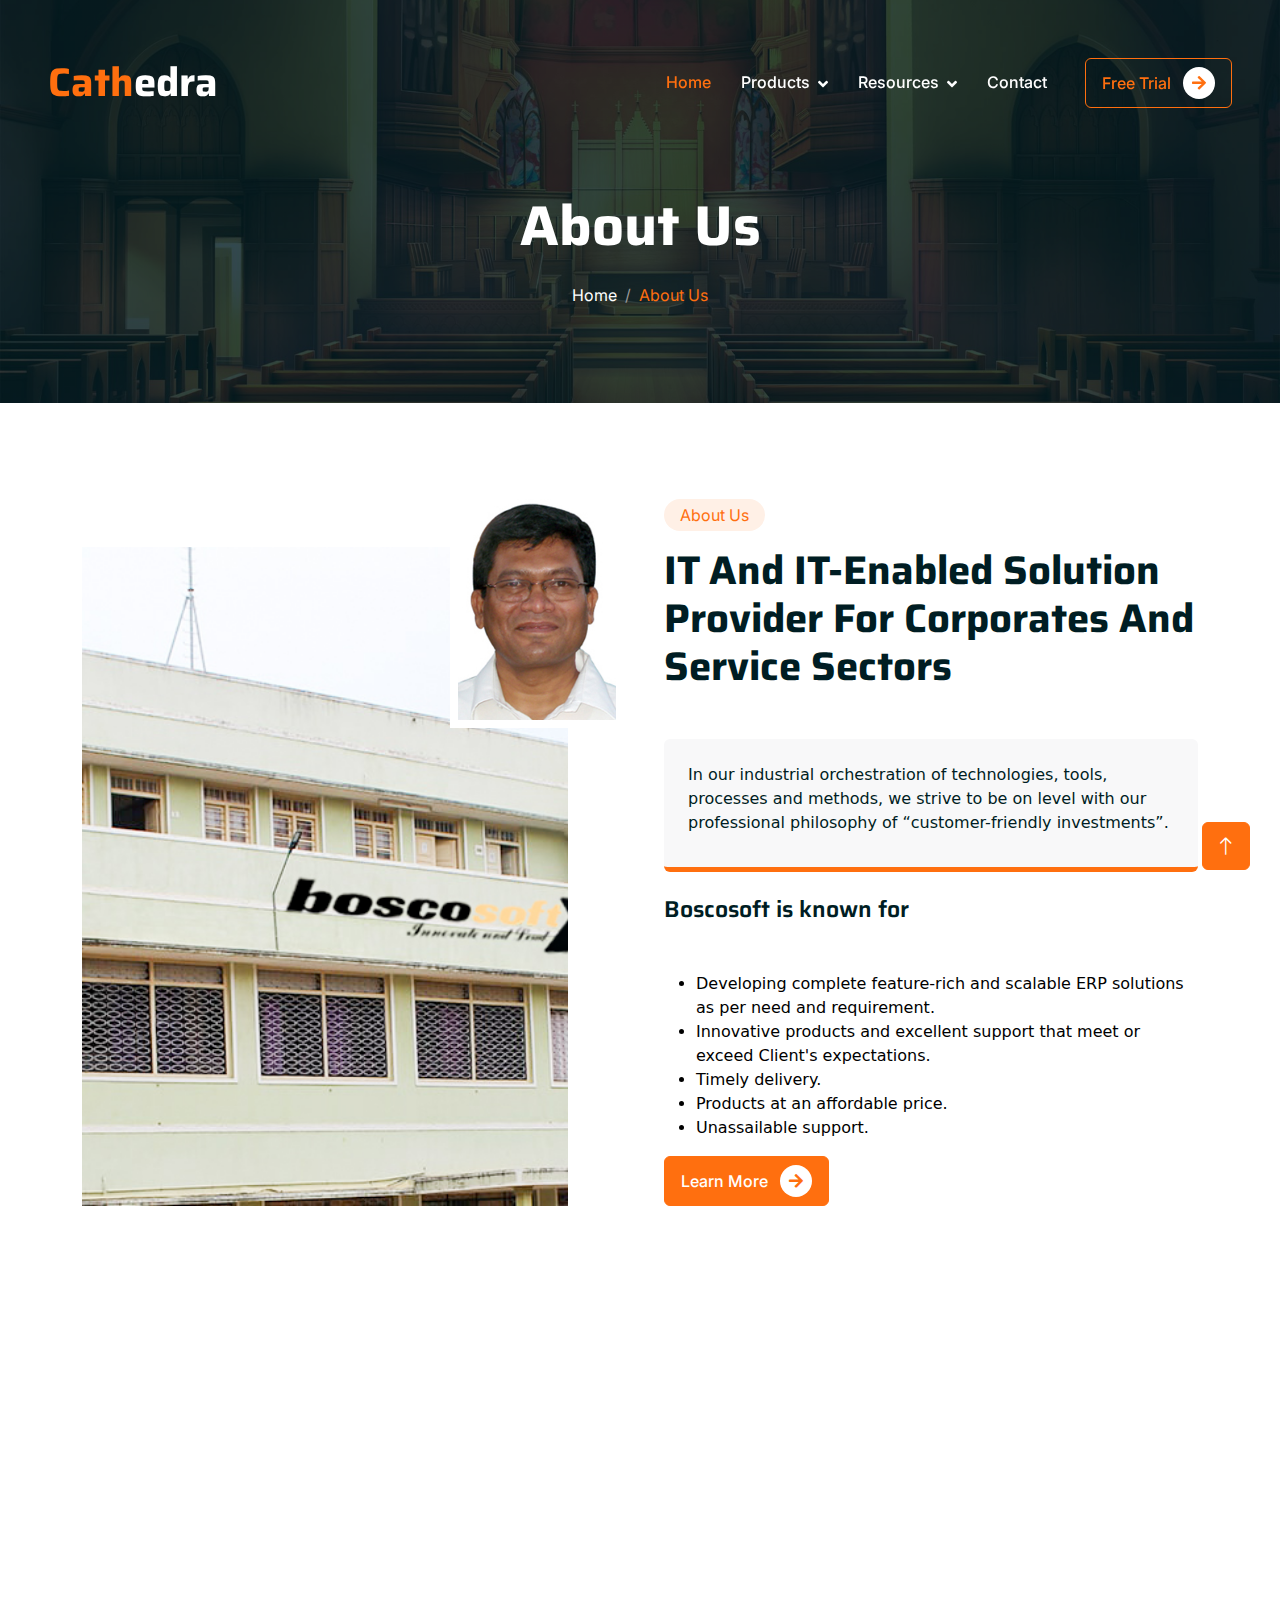
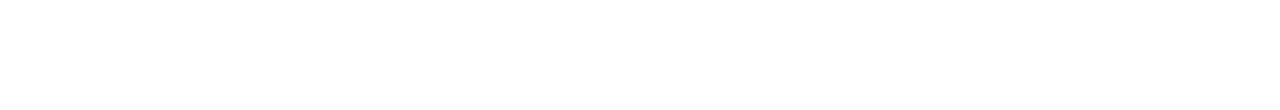
<file: about.html>
<!DOCTYPE html>
<html lang="en">

<head>
    <meta charset="utf-8">
    <title>Cathedra - Diocese Management Software</title>
    <meta content="width=device-width, initial-scale=1.0" name="viewport">
    <meta content="" name="keywords">
    <meta content="" name="description">

    <!-- Favicon -->
    <link href="img/favicon.ico" rel="icon">

    <!-- Google Web Fonts -->
    <link rel="preconnect" href="https://fonts.googleapis.com">
    <link rel="preconnect" href="https://fonts.gstatic.com" crossorigin>
    <link href="https://fonts.googleapis.com/css2?family=Inter:wght@400;500;600&family=Saira:wght@500;600;700&display=swap" rel="stylesheet"> 

    <!-- Icon Font Stylesheet -->
    <link href="https://cdnjs.cloudflare.com/ajax/libs/font-awesome/5.10.0/css/all.min.css" rel="stylesheet">
    <link href="https://cdn.jsdelivr.net/npm/bootstrap-icons@1.4.1/font/bootstrap-icons.css" rel="stylesheet">

    <!-- Libraries Stylesheet -->
    <link href="lib/animate/animate.min.css" rel="stylesheet">
    <link href="lib/owlcarousel/assets/owl.carousel.min.css" rel="stylesheet">

    <!-- Customized Bootstrap Stylesheet -->
    <link href="css/bootstrap.min.css" rel="stylesheet">

    <!-- Template Stylesheet -->
    <link href="css/style.css" rel="stylesheet">
</head>

<body>
    <!-- Spinner Start -->
    <div id="spinner" class="show bg-white position-fixed translate-middle w-100 vh-100 top-50 start-50 d-flex align-items-center justify-content-center">
        <div class="spinner-grow text-primary" role="status"></div>
    </div>
    <!-- Spinner End -->


    <!-- Navbar Start -->
    <div class="container-fluid fixed-top px-0 wow fadeIn" id="headerContainer" data-wow-delay="0.1s">
       
    </div>
    <!-- Navbar End -->


    <!-- Page Header Start -->
    <div class="container-fluid page-header mb-5 wow fadeIn" data-wow-delay="0.1s">
        <div class="container text-center">
            <h1 class="display-4 text-white animated slideInDown mb-4">About Us</h1>
            <nav aria-label="breadcrumb animated slideInDown">
                <ol class="breadcrumb justify-content-center mb-0">
                    <li class="breadcrumb-item"><a class="text-white" href="index.html">Home</a></li>
                    <li class="breadcrumb-item text-primary active" aria-current="page">About Us</li>
                </ol>
            </nav>
        </div>
    </div>
    <!-- Page Header End -->


    <!-- About Start -->
    <div class="container-xxl py-5">
        <div class="container">
            <div class="row g-5">
                <div class="col-lg-6 wow fadeInUp" data-wow-delay="0.1s">
                    <div class="position-relative overflow-hidden h-100" style="min-height: 400px;">
                        <img class="position-absolute w-100 h-100 pt-5 pe-5" src="img/bsoft.png" alt="" style="object-fit: cover;">
                        <img class="position-absolute top-0 end-0 bg-white ps-2 pb-2" src="img/Fr-thad.jpg" alt="" style="width: 166px;">
                    </div>
                </div>
                <div class="col-lg-6 wow fadeInUp" data-wow-delay="0.5s">
                    <div class="h-100">
                        <div class="d-inline-block rounded-pill bg-secondary text-primary py-1 px-3 mb-3">About Us</div>
                        <h1 class="display-6 mb-5">IT And IT-Enabled Solution Provider For Corporates And Service Sectors</h1>
                        <div class="bg-light border-bottom border-5 border-primary rounded p-4 mb-4">
                            <p class="text-dark mb-2" style="font-family: system-ui, -apple-system, BlinkMacSystemFont, 'Segoe UI', Roboto, Oxygen, Ubuntu, Cantarell, 'Open Sans', 'Helvetica Neue', sans-serif;">In our industrial orchestration of technologies, tools, processes and methods, we strive to be on level with our professional philosophy of “customer-friendly investments”.</p>
                            <!-- <span class="text-primary">Jhon Doe, Founder</span> -->
                        </div>
                        <h1 style="font-size: 23px;">Boscosoft is known for</h1>
                        <p class="mb-5">
                            <ul style="color: black;font-family: system-ui, -apple-system, BlinkMacSystemFont, 'Segoe UI', Roboto, Oxygen, Ubuntu, Cantarell, 'Open Sans', 'Helvetica Neue', sans-serif;">
                                <li>Developing complete feature-rich and scalable ERP solutions as per need and requirement.</li>
                                <li>Innovative products and excellent support that meet or exceed Client's expectations.</li>
                                <li>Timely delivery.</li>
                                <li>Products at an affordable price.</li>
                                <li>Unassailable support.</li>
                              </ul>
                              
                        </p>
                        <a class="btn btn-primary py-2 px-3 me-3" href="https://www.boscosofttech.com/" target="_blank">
                            Learn More
                            <div class="d-inline-flex btn-sm-square bg-white text-primary rounded-circle ms-2">
                                <i class="fa fa-arrow-right"></i>
                            </div>
                        </a>
                        <!-- <a class="btn btn-outline-primary py-2 px-3" href="">
                            Contact Us
                            <div class="d-inline-flex btn-sm-square bg-primary text-white rounded-circle ms-2">
                                <i class="fa fa-arrow-right"></i>
                            </div>
                        </a> -->
                    </div>
                </div>
            </div>
        </div>
    </div>
    <!-- About End -->

    <!-- Team End -->


    <!-- Footer Start -->
    <div class="container-fluid bg-dark text-white-50 footer mt-5 pt-5 wow fadeIn" id="footercontainer" data-wow-delay="0.1s">
        
    </div>
    <!-- Footer End -->


    <!-- Back to Top -->
    <a href="#" class="btn btn-lg btn-primary btn-lg-square back-to-top"><i class="bi bi-arrow-up"></i></a>


    <!-- JavaScript Libraries -->
    <script src="js/header.js"></script>
    <script src="js/footer.js"></script>
    <script src="https://code.jquery.com/jquery-3.4.1.min.js"></script>
    <script src="https://cdn.jsdelivr.net/npm/bootstrap@5.0.0/dist/js/bootstrap.bundle.min.js"></script>
    <script src="lib/wow/wow.min.js"></script>
    <script src="lib/easing/easing.min.js"></script>
    <script src="lib/waypoints/waypoints.min.js"></script>
    <script src="lib/owlcarousel/owl.carousel.min.js"></script>
    <script src="lib/parallax/parallax.min.js"></script>

    <!-- Template Javascript -->
    <script src="js/main.js"></script>
</body>

</html>
</file>
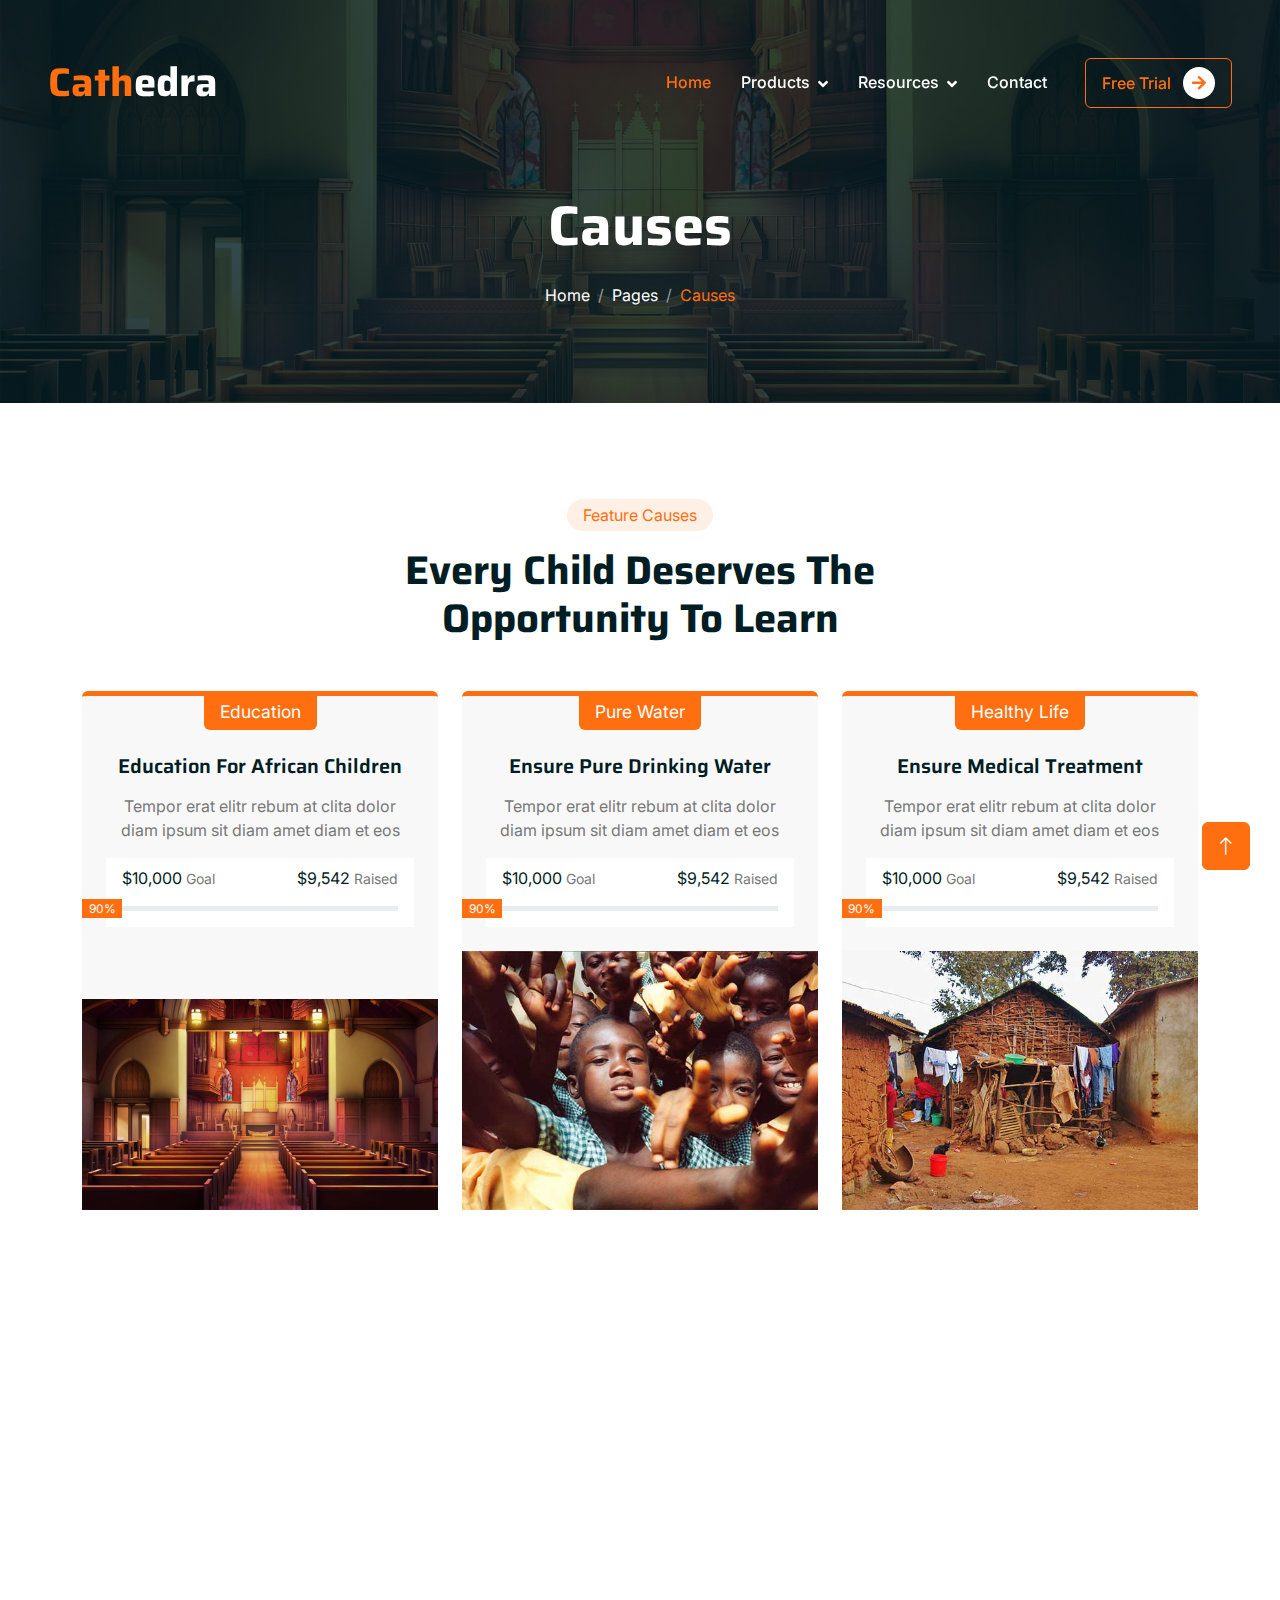
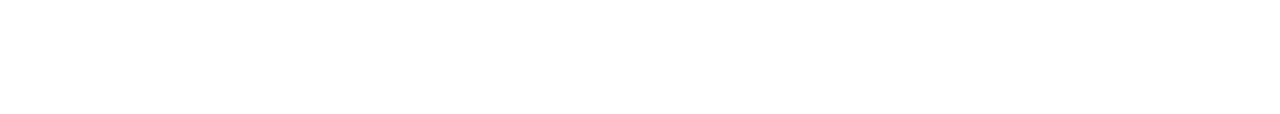
<file: causes.html>
<!DOCTYPE html>
<html lang="en">

<head>
    <meta charset="utf-8">
    <title>ChariTeam - Free Nonprofit Website Template</title>
    <meta content="width=device-width, initial-scale=1.0" name="viewport">
    <meta content="" name="keywords">
    <meta content="" name="description">

    <!-- Favicon -->
    <link href="img/favicon.ico" rel="icon">

    <!-- Google Web Fonts -->
    <link rel="preconnect" href="https://fonts.googleapis.com">
    <link rel="preconnect" href="https://fonts.gstatic.com" crossorigin>
    <link href="https://fonts.googleapis.com/css2?family=Inter:wght@400;500;600&family=Saira:wght@500;600;700&display=swap" rel="stylesheet"> 

    <!-- Icon Font Stylesheet -->
    <link href="https://cdnjs.cloudflare.com/ajax/libs/font-awesome/5.10.0/css/all.min.css" rel="stylesheet">
    <link href="https://cdn.jsdelivr.net/npm/bootstrap-icons@1.4.1/font/bootstrap-icons.css" rel="stylesheet">

    <!-- Libraries Stylesheet -->
    <link href="lib/animate/animate.min.css" rel="stylesheet">
    <link href="lib/owlcarousel/assets/owl.carousel.min.css" rel="stylesheet">

    <!-- Customized Bootstrap Stylesheet -->
    <link href="css/bootstrap.min.css" rel="stylesheet">

    <!-- Template Stylesheet -->
    <link href="css/style.css" rel="stylesheet">
</head>

<body>
    <!-- Spinner Start -->
    <div id="spinner" class="show bg-white position-fixed translate-middle w-100 vh-100 top-50 start-50 d-flex align-items-center justify-content-center">
        <div class="spinner-grow text-primary" role="status"></div>
    </div>
    <!-- Spinner End -->


    <!-- Navbar Start -->
    <div class="container-fluid fixed-top px-0 wow fadeIn" data-wow-delay="0.1s" id="headerContainer">
        
    </div>
    <!-- Navbar End -->


    <!-- Page Header Start -->
    <div class="container-fluid page-header mb-5 wow fadeIn" data-wow-delay="0.1s">
        <div class="container text-center">
            <h1 class="display-4 text-white animated slideInDown mb-4">Causes</h1>
            <nav aria-label="breadcrumb animated slideInDown">
                <ol class="breadcrumb justify-content-center mb-0">
                    <li class="breadcrumb-item"><a class="text-white" href="#">Home</a></li>
                    <li class="breadcrumb-item"><a class="text-white" href="#">Pages</a></li>
                    <li class="breadcrumb-item text-primary active" aria-current="page">Causes</li>
                </ol>
            </nav>
        </div>
    </div>
    <!-- Page Header End -->


    <!-- Causes Start -->
    <div class="container-xxl py-5">
        <div class="container">
            <div class="text-center mx-auto mb-5 wow fadeInUp" data-wow-delay="0.1s" style="max-width: 500px;">
                <div class="d-inline-block rounded-pill bg-secondary text-primary py-1 px-3 mb-3">Feature Causes</div>
                <h1 class="display-6 mb-5">Every Child Deserves The Opportunity To Learn</h1>
            </div>
            <div class="row g-4 justify-content-center">
                <div class="col-lg-4 col-md-6 wow fadeInUp" data-wow-delay="0.1s">
                    <div class="causes-item d-flex flex-column bg-light border-top border-5 border-primary rounded-top overflow-hidden h-100">
                        <div class="text-center p-4 pt-0">
                            <div class="d-inline-block bg-primary text-white rounded-bottom fs-5 pb-1 px-3 mb-4">
                                <small>Education</small>
                            </div>
                            <h5 class="mb-3">Education For African Children</h5>
                            <p>Tempor erat elitr rebum at clita dolor diam ipsum sit diam amet diam et eos</p>
                            <div class="causes-progress bg-white p-3 pt-2">
                                <div class="d-flex justify-content-between">
                                    <p class="text-dark">$10,000 <small class="text-body">Goal</small></p>
                                    <p class="text-dark">$9,542 <small class="text-body">Raised</small></p>
                                </div>
                                <div class="progress">
                                    <div class="progress-bar" role="progressbar" aria-valuenow="90" aria-valuemin="0" aria-valuemax="100">
                                        <span>90%</span>
                                    </div>
                                </div>
                            </div>
                        </div>
                        <div class="position-relative mt-auto">
                            <img class="img-fluid" src="img/courses-1.jpg" alt="">
                            <div class="causes-overlay">
                                <a class="btn btn-outline-primary" href="">
                                    Read More
                                    <div class="d-inline-flex btn-sm-square bg-primary text-white rounded-circle ms-2">
                                        <i class="fa fa-arrow-right"></i>
                                    </div>
                                </a>
                            </div>
                        </div>
                    </div>
                </div>
                <div class="col-lg-4 col-md-6 wow fadeInUp" data-wow-delay="0.3s">
                    <div class="causes-item d-flex flex-column bg-light border-top border-5 border-primary rounded-top overflow-hidden h-100">
                        <div class="text-center p-4 pt-0">
                            <div class="d-inline-block bg-primary text-white rounded-bottom fs-5 pb-1 px-3 mb-4">
                                <small>Pure Water</small>
                            </div>
                            <h5 class="mb-3">Ensure Pure Drinking Water</h5>
                            <p>Tempor erat elitr rebum at clita dolor diam ipsum sit diam amet diam et eos</p>
                            <div class="causes-progress bg-white p-3 pt-2">
                                <div class="d-flex justify-content-between">
                                    <p class="text-dark">$10,000 <small class="text-body">Goal</small></p>
                                    <p class="text-dark">$9,542 <small class="text-body">Raised</small></p>
                                </div>
                                <div class="progress">
                                    <div class="progress-bar" role="progressbar" aria-valuenow="90" aria-valuemin="0" aria-valuemax="100">
                                        <span>90%</span>
                                    </div>
                                </div>
                            </div>
                        </div>
                        <div class="position-relative mt-auto">
                            <img class="img-fluid" src="img/courses-2.jpg" alt="">
                            <div class="causes-overlay">
                                <a class="btn btn-outline-primary" href="">
                                    Read More
                                    <div class="d-inline-flex btn-sm-square bg-primary text-white rounded-circle ms-2">
                                        <i class="fa fa-arrow-right"></i>
                                    </div>
                                </a>
                            </div>
                        </div>
                    </div>
                </div>
                <div class="col-lg-4 col-md-6 wow fadeInUp" data-wow-delay="0.5s">
                    <div class="causes-item d-flex flex-column bg-light border-top border-5 border-primary rounded-top overflow-hidden h-100">
                        <div class="text-center p-4 pt-0">
                            <div class="d-inline-block bg-primary text-white rounded-bottom fs-5 pb-1 px-3 mb-4">
                                <small>Healthy Life</small>
                            </div>
                            <h5 class="mb-3">Ensure Medical Treatment</h5>
                            <p>Tempor erat elitr rebum at clita dolor diam ipsum sit diam amet diam et eos</p>
                            <div class="causes-progress bg-white p-3 pt-2">
                                <div class="d-flex justify-content-between">
                                    <p class="text-dark">$10,000 <small class="text-body">Goal</small></p>
                                    <p class="text-dark">$9,542 <small class="text-body">Raised</small></p>
                                </div>
                                <div class="progress">
                                    <div class="progress-bar" role="progressbar" aria-valuenow="90" aria-valuemin="0" aria-valuemax="100">
                                        <span>90%</span>
                                    </div>
                                </div>
                            </div>
                        </div>
                        <div class="position-relative mt-auto">
                            <img class="img-fluid" src="img/courses-3.jpg" alt="">
                            <div class="causes-overlay">
                                <a class="btn btn-outline-primary" href="">
                                    Read More
                                    <div class="d-inline-flex btn-sm-square bg-primary text-white rounded-circle ms-2">
                                        <i class="fa fa-arrow-right"></i>
                                    </div>
                                </a>
                            </div>
                        </div>
                    </div>
                </div>
            </div>
        </div>
    </div>
    <!-- Causes End -->
        

    <!-- Footer Start -->
    <div class="container-fluid bg-dark text-white-50 footer mt-5 pt-5 wow fadeIn" data-wow-delay="0.1s" id="footercontainer">
        
    </div>
    <!-- Footer End -->


    <!-- Back to Top -->
    <a href="#" class="btn btn-lg btn-primary btn-lg-square back-to-top"><i class="bi bi-arrow-up"></i></a>


    <!-- JavaScript Libraries -->
    <script src="js/header.js"></script>
    <script src="js/footer.js"></script>
    <script src="https://code.jquery.com/jquery-3.4.1.min.js"></script>
    <script src="https://cdn.jsdelivr.net/npm/bootstrap@5.0.0/dist/js/bootstrap.bundle.min.js"></script>
    <script src="lib/wow/wow.min.js"></script>
    <script src="lib/easing/easing.min.js"></script>
    <script src="lib/waypoints/waypoints.min.js"></script>
    <script src="lib/owlcarousel/owl.carousel.min.js"></script>
    <script src="lib/parallax/parallax.min.js"></script>

    <!-- Template Javascript -->
    <script src="js/main.js"></script>
</body>

</html>
</file>
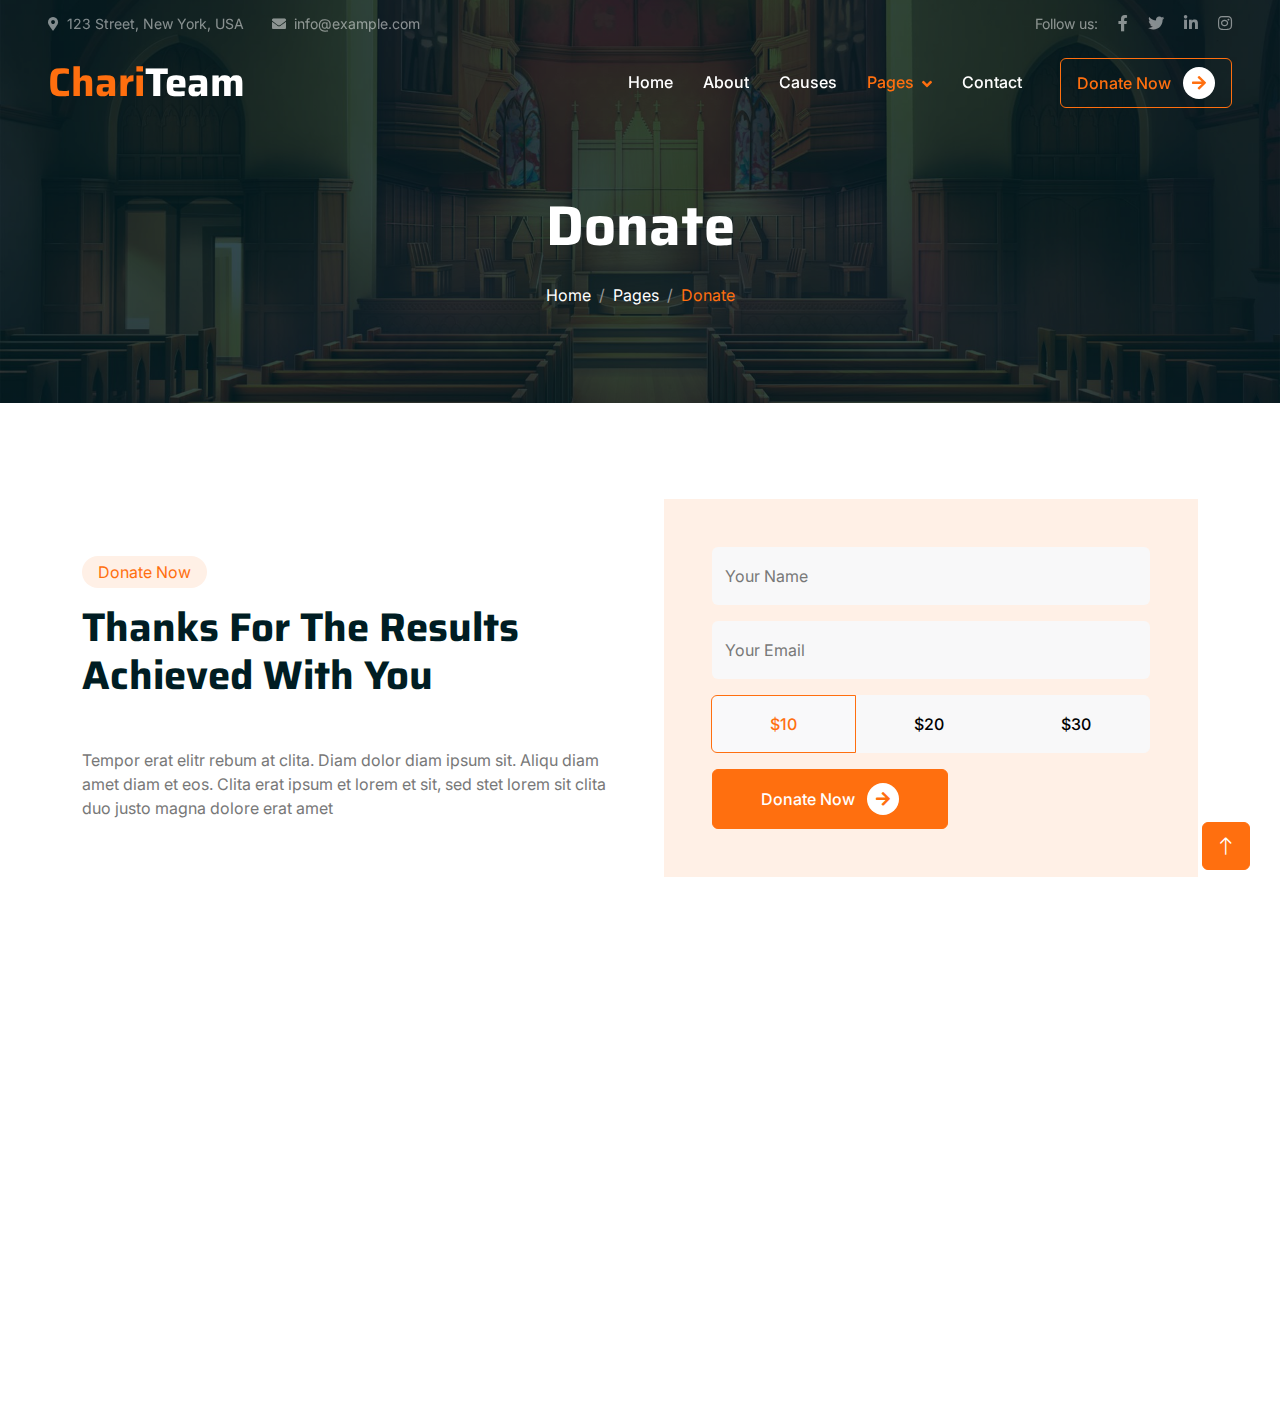
<file: donate.html>
<!DOCTYPE html>
<html lang="en">

<head>
    <meta charset="utf-8">
    <title>ChariTeam - Free Nonprofit Website Template</title>
    <meta content="width=device-width, initial-scale=1.0" name="viewport">
    <meta content="" name="keywords">
    <meta content="" name="description">

    <!-- Favicon -->
    <link href="img/favicon.ico" rel="icon">

    <!-- Google Web Fonts -->
    <link rel="preconnect" href="https://fonts.googleapis.com">
    <link rel="preconnect" href="https://fonts.gstatic.com" crossorigin>
    <link href="https://fonts.googleapis.com/css2?family=Inter:wght@400;500;600&family=Saira:wght@500;600;700&display=swap" rel="stylesheet"> 

    <!-- Icon Font Stylesheet -->
    <link href="https://cdnjs.cloudflare.com/ajax/libs/font-awesome/5.10.0/css/all.min.css" rel="stylesheet">
    <link href="https://cdn.jsdelivr.net/npm/bootstrap-icons@1.4.1/font/bootstrap-icons.css" rel="stylesheet">

    <!-- Libraries Stylesheet -->
    <link href="lib/animate/animate.min.css" rel="stylesheet">
    <link href="lib/owlcarousel/assets/owl.carousel.min.css" rel="stylesheet">

    <!-- Customized Bootstrap Stylesheet -->
    <link href="css/bootstrap.min.css" rel="stylesheet">

    <!-- Template Stylesheet -->
    <link href="css/style.css" rel="stylesheet">
</head>

<body>
    <!-- Spinner Start -->
    <div id="spinner" class="show bg-white position-fixed translate-middle w-100 vh-100 top-50 start-50 d-flex align-items-center justify-content-center">
        <div class="spinner-grow text-primary" role="status"></div>
    </div>
    <!-- Spinner End -->


    <!-- Navbar Start -->
    <div class="container-fluid fixed-top px-0 wow fadeIn" data-wow-delay="0.1s">
        <div class="top-bar text-white-50 row gx-0 align-items-center d-none d-lg-flex">
            <div class="col-lg-6 px-5 text-start">
                <small><i class="fa fa-map-marker-alt me-2"></i>123 Street, New York, USA</small>
                <small class="ms-4"><i class="fa fa-envelope me-2"></i>info@example.com</small>
            </div>
            <div class="col-lg-6 px-5 text-end">
                <small>Follow us:</small>
                <a class="text-white-50 ms-3" href=""><i class="fab fa-facebook-f"></i></a>
                <a class="text-white-50 ms-3" href=""><i class="fab fa-twitter"></i></a>
                <a class="text-white-50 ms-3" href=""><i class="fab fa-linkedin-in"></i></a>
                <a class="text-white-50 ms-3" href=""><i class="fab fa-instagram"></i></a>
            </div>
        </div>

        <nav class="navbar navbar-expand-lg navbar-dark py-lg-0 px-lg-5 wow fadeIn" data-wow-delay="0.1s">
            <a href="index.html" class="navbar-brand ms-4 ms-lg-0">
                <h1 class="fw-bold text-primary m-0">Chari<span class="text-white">Team</span></h1>
            </a>
            <button type="button" class="navbar-toggler me-4" data-bs-toggle="collapse" data-bs-target="#navbarCollapse">
                <span class="navbar-toggler-icon"></span>
            </button>
            <div class="collapse navbar-collapse" id="navbarCollapse">
                <div class="navbar-nav ms-auto p-4 p-lg-0">
                    <a href="index.html" class="nav-item nav-link">Home</a>
                    <a href="about.html" class="nav-item nav-link">About</a>
                    <a href="causes.html" class="nav-item nav-link">Causes</a>
                    <div class="nav-item dropdown">
                        <a href="#" class="nav-link dropdown-toggle active" data-bs-toggle="dropdown">Pages</a>
                        <div class="dropdown-menu m-0">
                            <a href="service.html" class="dropdown-item">Service</a>
                            <a href="donate.html" class="dropdown-item active">Donate</a>
                            <a href="team.html" class="dropdown-item">Our Team</a>
                            <a href="testimonial.html" class="dropdown-item">Testimonial</a>
                            <a href="404.html" class="dropdown-item">404 Page</a>
                        </div>
                    </div>
                    <a href="contact.html" class="nav-item nav-link">Contact</a>
                </div>
                <div class="d-none d-lg-flex ms-2">
                    <a class="btn btn-outline-primary py-2 px-3" href="">
                        Donate Now
                        <div class="d-inline-flex btn-sm-square bg-white text-primary rounded-circle ms-2">
                            <i class="fa fa-arrow-right"></i>
                        </div>
                    </a>
                </div>
            </div>
        </nav>
    </div>
    <!-- Navbar End -->


    <!-- Page Header Start -->
    <div class="container-fluid page-header mb-5 wow fadeIn" data-wow-delay="0.1s">
        <div class="container text-center">
            <h1 class="display-4 text-white animated slideInDown mb-4">Donate</h1>
            <nav aria-label="breadcrumb animated slideInDown">
                <ol class="breadcrumb justify-content-center mb-0">
                    <li class="breadcrumb-item"><a class="text-white" href="#">Home</a></li>
                    <li class="breadcrumb-item"><a class="text-white" href="#">Pages</a></li>
                    <li class="breadcrumb-item text-primary active" aria-current="page">Donate</li>
                </ol>
            </nav>
        </div>
    </div>
    <!-- Page Header End -->


    <!-- Donate Start -->
    <div class="container-fluid py-5">
        <div class="container">
            <div class="row g-5 align-items-center">
                <div class="col-lg-6 wow fadeIn" data-wow-delay="0.1s">
                    <div class="d-inline-block rounded-pill bg-secondary text-primary py-1 px-3 mb-3">Donate Now</div>
                    <h1 class="display-6 mb-5">Thanks For The Results Achieved With You</h1>
                    <p class="mb-0">Tempor erat elitr rebum at clita. Diam dolor diam ipsum sit. Aliqu diam amet diam et eos. Clita erat ipsum et lorem et sit, sed stet lorem sit clita duo justo magna dolore erat amet</p>
                </div>
                <div class="col-lg-6 wow fadeIn" data-wow-delay="0.5s">
                    <div class="h-100 bg-secondary p-5">
                        <form>
                            <div class="row g-3">
                                <div class="col-12">
                                    <div class="form-floating">
                                        <input type="text" class="form-control bg-light border-0" id="name" placeholder="Your Name">
                                        <label for="name">Your Name</label>
                                    </div>
                                </div>
                                <div class="col-12">
                                    <div class="form-floating">
                                        <input type="email" class="form-control bg-light border-0" id="email" placeholder="Your Email">
                                        <label for="email">Your Email</label>
                                    </div>
                                </div>
                                <div class="col-12">
                                    <div class="btn-group d-flex justify-content-around">
                                        <input type="radio" class="btn-check" name="btnradio" id="btnradio1" checked>
                                        <label class="btn btn-light py-3" for="btnradio1">$10</label>

                                        <input type="radio" class="btn-check" name="btnradio" id="btnradio2">
                                        <label class="btn btn-light py-3" for="btnradio2">$20</label>

                                        <input type="radio" class="btn-check" name="btnradio" id="btnradio3">
                                        <label class="btn btn-light py-3" for="btnradio3">$30</label>
                                    </div>
                                </div>
                                <div class="col-12">
                                    <button class="btn btn-primary px-5" style="height: 60px;">
                                        Donate Now
                                        <div class="d-inline-flex btn-sm-square bg-white text-primary rounded-circle ms-2">
                                            <i class="fa fa-arrow-right"></i>
                                        </div>
                                    </button>
                                </div>
                            </div>
                        </form>
                    </div>
                </div>
            </div>
        </div>
    </div>
    <!-- Donate End -->
        

    <!-- Footer Start -->
    <div class="container-fluid bg-dark text-white-50 footer mt-5 pt-5 wow fadeIn" data-wow-delay="0.1s">
        <div class="container py-5">
            <div class="row g-5">
                <div class="col-lg-3 col-md-6">
                    <h1 class="fw-bold text-primary mb-4">Chari<span class="text-white">Team</span></h1>
                    <p>Diam dolor diam ipsum sit. Aliqu diam amet diam et eos. Clita erat ipsum et lorem et sit, sed stet lorem sit clita</p>
                    <div class="d-flex pt-2">
                        <a class="btn btn-square me-1" href=""><i class="fab fa-twitter"></i></a>
                        <a class="btn btn-square me-1" href=""><i class="fab fa-facebook-f"></i></a>
                        <a class="btn btn-square me-1" href=""><i class="fab fa-youtube"></i></a>
                        <a class="btn btn-square me-0" href=""><i class="fab fa-linkedin-in"></i></a>
                    </div>
                </div>
                <div class="col-lg-3 col-md-6">
                    <h5 class="text-light mb-4">Address</h5>
                    <p><i class="fa fa-map-marker-alt me-3"></i>123 Street, New York, USA</p>
                    <p><i class="fa fa-phone-alt me-3"></i>+012 345 67890</p>
                    <p><i class="fa fa-envelope me-3"></i>info@example.com</p>
                </div>
                <div class="col-lg-3 col-md-6">
                    <h5 class="text-light mb-4">Quick Links</h5>
                    <a class="btn btn-link" href="">About Us</a>
                    <a class="btn btn-link" href="">Contact Us</a>
                    <a class="btn btn-link" href="">Our Services</a>
                    <a class="btn btn-link" href="">Terms & Condition</a>
                    <a class="btn btn-link" href="">Support</a>
                </div>
                <div class="col-lg-3 col-md-6">
                    <h5 class="text-light mb-4">Newsletter</h5>
                    <p>Dolor amet sit justo amet elitr clita ipsum elitr est.</p>
                    <div class="position-relative mx-auto" style="max-width: 400px;">
                        <input class="form-control bg-transparent w-100 py-3 ps-4 pe-5" type="text" placeholder="Your email">
                        <button type="button" class="btn btn-primary py-2 position-absolute top-0 end-0 mt-2 me-2">SignUp</button>
                    </div>
                </div>
            </div>
        </div>
        <div class="container-fluid copyright">
            <div class="container">
                <div class="row">
                    <div class="col-md-6 text-center text-md-start mb-3 mb-md-0">
                        &copy; <a href="#">Your Site Name</a>, All Right Reserved.
                    </div>
                    <div class="col-md-6 text-center text-md-end">
                        <!--/*** This template is free as long as you keep the footer author’s credit link/attribution link/backlink. If you'd like to use the template without the footer author’s credit link/attribution link/backlink, you can purchase the Credit Removal License from "https://htmlcodex.com/credit-removal". Thank you for your support. ***/-->
                        Designed By <a href="https://htmlcodex.com">HTML Codex</a>
                    </div>
                </div>
            </div>
        </div>
    </div>
    <!-- Footer End -->


    <!-- Back to Top -->
    <a href="#" class="btn btn-lg btn-primary btn-lg-square back-to-top"><i class="bi bi-arrow-up"></i></a>


    <!-- JavaScript Libraries -->
    <script src="https://code.jquery.com/jquery-3.4.1.min.js"></script>
    <script src="https://cdn.jsdelivr.net/npm/bootstrap@5.0.0/dist/js/bootstrap.bundle.min.js"></script>
    <script src="lib/wow/wow.min.js"></script>
    <script src="lib/easing/easing.min.js"></script>
    <script src="lib/waypoints/waypoints.min.js"></script>
    <script src="lib/owlcarousel/owl.carousel.min.js"></script>
    <script src="lib/parallax/parallax.min.js"></script>

    <!-- Template Javascript -->
    <script src="js/main.js"></script>
</body>

</html>
</file>
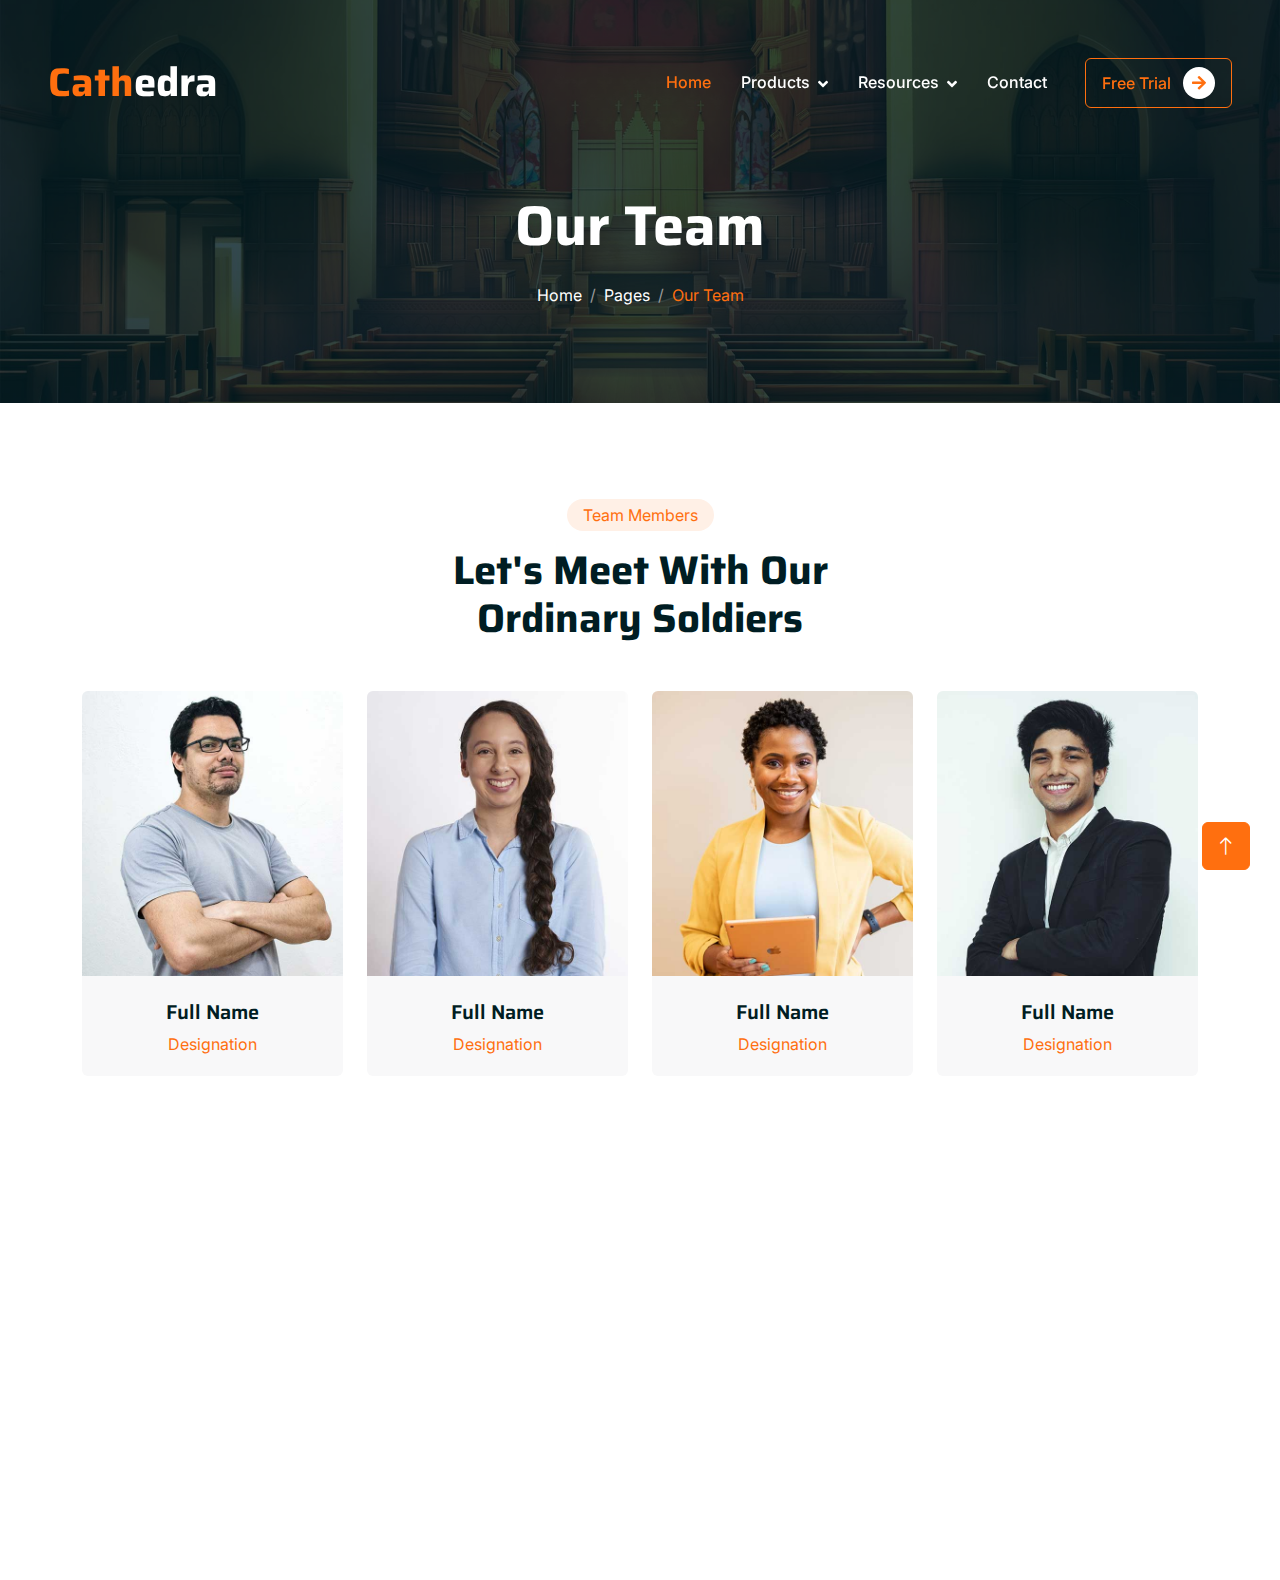
<file: mobileapp.html>
<!DOCTYPE html>
<html lang="en">
  <head>
    <meta charset="utf-8" />
    <title>Cathedra - Diocese Management Software</title>
    <meta content="width=device-width, initial-scale=1.0" name="viewport" />
    <meta content="" name="keywords" />
    <meta content="" name="description" />

    <!-- Favicon -->
    <link href="img/favicon.ico" rel="icon" />

    <!-- Google Web Fonts -->
    <link rel="preconnect" href="https://fonts.googleapis.com" />
    <link rel="preconnect" href="https://fonts.gstatic.com" crossorigin />
    <link
      href="https://fonts.googleapis.com/css2?family=Inter:wght@400;500;600&family=Saira:wght@500;600;700&display=swap"
      rel="stylesheet" />

    <!-- Icon Font Stylesheet -->
    <link
      href="https://cdnjs.cloudflare.com/ajax/libs/font-awesome/5.10.0/css/all.min.css"
      rel="stylesheet" />
    <link
      href="https://cdn.jsdelivr.net/npm/bootstrap-icons@1.4.1/font/bootstrap-icons.css"
      rel="stylesheet" />

    <!-- Libraries Stylesheet -->
    <link href="lib/animate/animate.min.css" rel="stylesheet" />
    <link href="lib/owlcarousel/assets/owl.carousel.min.css" rel="stylesheet" />

    <!-- Customized Bootstrap Stylesheet -->
    <link href="css/bootstrap.min.css" rel="stylesheet" />

    <!-- Template Stylesheet -->
    <link href="css/style.css" rel="stylesheet" />
  </head>

  <body>
    <!-- Spinner Start -->
    <div
      id="spinner"
      class="show bg-white position-fixed translate-middle w-100 vh-100 top-50 start-50 d-flex align-items-center justify-content-center">
      <div class="spinner-grow text-primary" role="status"></div>
    </div>
    <!-- Spinner End -->

    <!-- Navbar Start -->
    <div
      class="container-fluid fixed-top px-0 wow fadeIn"
      data-wow-delay="0.1s"
      id="headerContainer"></div>
    <!-- Navbar End -->

    <!-- Page Header Start -->
    <div
      class="container-fluid page-header mb-5 wow fadeIn"
      data-wow-delay="0.1s">
      <div class="container text-center">
        <h1 class="display-4 text-white animated slideInDown mb-4">Our Team</h1>
        <nav aria-label="breadcrumb animated slideInDown">
          <ol class="breadcrumb justify-content-center mb-0">
            <li class="breadcrumb-item">
              <a class="text-white" href="#">Home</a>
            </li>
            <li class="breadcrumb-item">
              <a class="text-white" href="#">Pages</a>
            </li>
            <li class="breadcrumb-item text-primary active" aria-current="page">
              Our Team
            </li>
          </ol>
        </nav>
      </div>
    </div>
    <!-- Page Header End -->

    <!-- Team Start -->
    <div class="container-xxl py-5">
      <div class="container">
        <div
          class="text-center mx-auto mb-5 wow fadeInUp"
          data-wow-delay="0.1s"
          style="max-width: 500px">
          <div
            class="d-inline-block rounded-pill bg-secondary text-primary py-1 px-3 mb-3">
            Team Members
          </div>
          <h1 class="display-6 mb-5">Let's Meet With Our Ordinary Soldiers</h1>
        </div>
        <div class="row g-4">
          <div class="col-lg-3 col-md-6 wow fadeInUp" data-wow-delay="0.1s">
            <div class="team-item position-relative rounded overflow-hidden">
              <div class="overflow-hidden">
                <img class="img-fluid" src="img/team-1.jpg" alt="" />
              </div>
              <div class="team-text bg-light text-center p-4">
                <h5>Full Name</h5>
                <p class="text-primary">Designation</p>
                <div class="team-social text-center">
                  <a class="btn btn-square" href=""
                    ><i class="fab fa-facebook-f"></i
                  ></a>
                  <a class="btn btn-square" href=""
                    ><i class="fab fa-twitter"></i
                  ></a>
                  <a class="btn btn-square" href=""
                    ><i class="fab fa-instagram"></i
                  ></a>
                </div>
              </div>
            </div>
          </div>
          <div class="col-lg-3 col-md-6 wow fadeInUp" data-wow-delay="0.3s">
            <div class="team-item position-relative rounded overflow-hidden">
              <div class="overflow-hidden">
                <img class="img-fluid" src="img/team-2.jpg" alt="" />
              </div>
              <div class="team-text bg-light text-center p-4">
                <h5>Full Name</h5>
                <p class="text-primary">Designation</p>
                <div class="team-social text-center">
                  <a class="btn btn-square" href=""
                    ><i class="fab fa-facebook-f"></i
                  ></a>
                  <a class="btn btn-square" href=""
                    ><i class="fab fa-twitter"></i
                  ></a>
                  <a class="btn btn-square" href=""
                    ><i class="fab fa-instagram"></i
                  ></a>
                </div>
              </div>
            </div>
          </div>
          <div class="col-lg-3 col-md-6 wow fadeInUp" data-wow-delay="0.5s">
            <div class="team-item position-relative rounded overflow-hidden">
              <div class="overflow-hidden">
                <img class="img-fluid" src="img/team-3.jpg" alt="" />
              </div>
              <div class="team-text bg-light text-center p-4">
                <h5>Full Name</h5>
                <p class="text-primary">Designation</p>
                <div class="team-social text-center">
                  <a class="btn btn-square" href=""
                    ><i class="fab fa-facebook-f"></i
                  ></a>
                  <a class="btn btn-square" href=""
                    ><i class="fab fa-twitter"></i
                  ></a>
                  <a class="btn btn-square" href=""
                    ><i class="fab fa-instagram"></i
                  ></a>
                </div>
              </div>
            </div>
          </div>
          <div class="col-lg-3 col-md-6 wow fadeInUp" data-wow-delay="0.7s">
            <div class="team-item position-relative rounded overflow-hidden">
              <div class="overflow-hidden">
                <img class="img-fluid" src="img/team-4.jpg" alt="" />
              </div>
              <div class="team-text bg-light text-center p-4">
                <h5>Full Name</h5>
                <p class="text-primary">Designation</p>
                <div class="team-social text-center">
                  <a class="btn btn-square" href=""
                    ><i class="fab fa-facebook-f"></i
                  ></a>
                  <a class="btn btn-square" href=""
                    ><i class="fab fa-twitter"></i
                  ></a>
                  <a class="btn btn-square" href=""
                    ><i class="fab fa-instagram"></i
                  ></a>
                </div>
              </div>
            </div>
          </div>
        </div>
      </div>
    </div>
    <!-- Team End -->

    <!-- Footer Start -->
    <div
      class="container-fluid bg-dark text-white-50 footer mt-5 pt-5 wow fadeIn"
      data-wow-delay="0.1s"
      id="footercontainer"></div>
    <!-- Footer End -->

    <!-- Back to Top -->
    <a href="#" class="btn btn-lg btn-primary btn-lg-square back-to-top"
      ><i class="bi bi-arrow-up"></i
    ></a>

    <!-- JavaScript Libraries -->
    <script src="js/header.js"></script>
    <script src="js/footer.js"></script>
    <script src="https://code.jquery.com/jquery-3.4.1.min.js"></script>
    <script src="https://cdn.jsdelivr.net/npm/bootstrap@5.0.0/dist/js/bootstrap.bundle.min.js"></script>
    <script src="lib/wow/wow.min.js"></script>
    <script src="lib/easing/easing.min.js"></script>
    <script src="lib/waypoints/waypoints.min.js"></script>
    <script src="lib/owlcarousel/owl.carousel.min.js"></script>
    <script src="lib/parallax/parallax.min.js"></script>

    <!-- Template Javascript -->
    <script src="js/main.js"></script>
  </body>
</html>
</file>
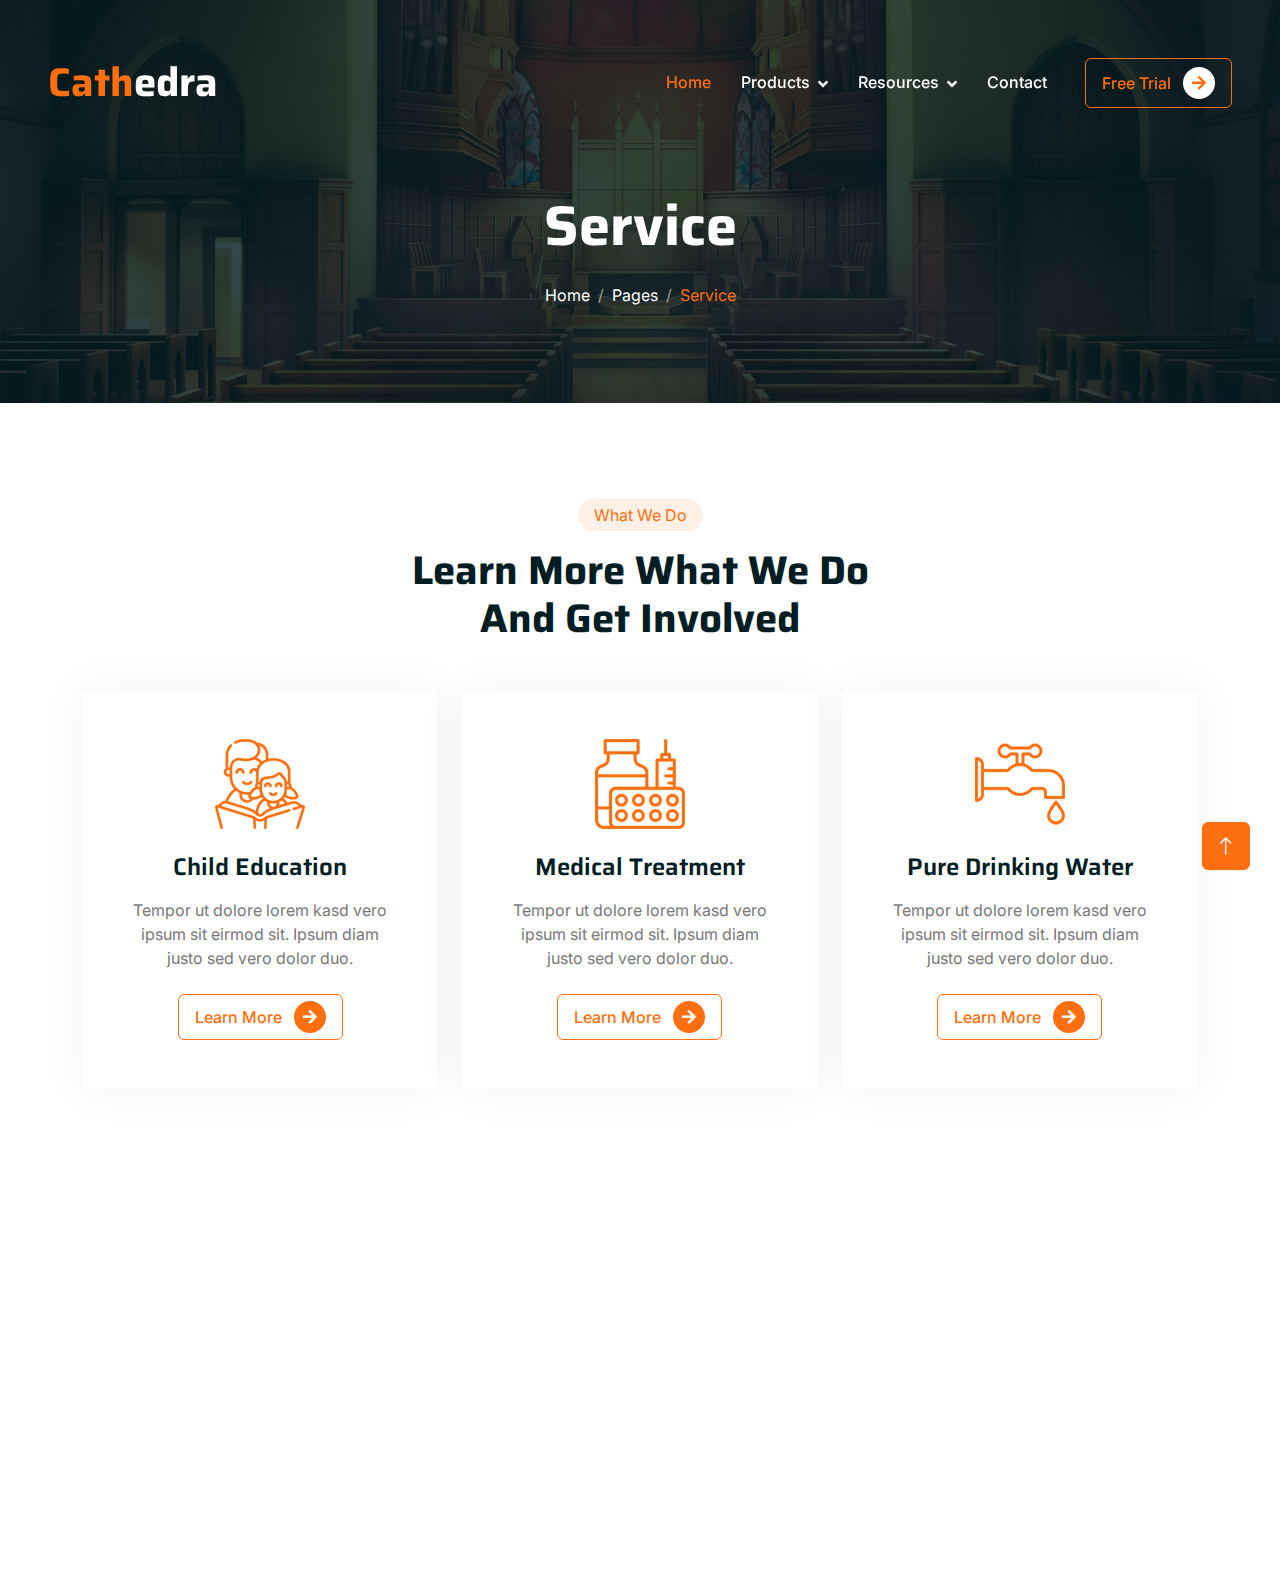
<file: service.html>
<!DOCTYPE html>
<html lang="en">
  <head>
    <meta charset="utf-8" />
    <title>Cathedra - Diocese Management Software</title>
    <meta content="width=device-width, initial-scale=1.0" name="viewport" />
    <meta content="" name="keywords" />
    <meta content="" name="description" />

    <!-- Favicon -->
    <link href="img/favicon.ico" rel="icon" />

    <!-- Google Web Fonts -->
    <link rel="preconnect" href="https://fonts.googleapis.com" />
    <link rel="preconnect" href="https://fonts.gstatic.com" crossorigin />
    <link
      href="https://fonts.googleapis.com/css2?family=Inter:wght@400;500;600&family=Saira:wght@500;600;700&display=swap"
      rel="stylesheet" />

    <!-- Icon Font Stylesheet -->
    <link
      href="https://cdnjs.cloudflare.com/ajax/libs/font-awesome/5.10.0/css/all.min.css"
      rel="stylesheet" />
    <link
      href="https://cdn.jsdelivr.net/npm/bootstrap-icons@1.4.1/font/bootstrap-icons.css"
      rel="stylesheet" />

    <!-- Libraries Stylesheet -->
    <link href="lib/animate/animate.min.css" rel="stylesheet" />
    <link href="lib/owlcarousel/assets/owl.carousel.min.css" rel="stylesheet" />

    <!-- Customized Bootstrap Stylesheet -->
    <link href="css/bootstrap.min.css" rel="stylesheet" />

    <!-- Template Stylesheet -->
    <link href="css/style.css" rel="stylesheet" />
  </head>

  <body>
    <!-- Spinner Start -->
    <div
      id="spinner"
      class="show bg-white position-fixed translate-middle w-100 vh-100 top-50 start-50 d-flex align-items-center justify-content-center">
      <div class="spinner-grow text-primary" role="status"></div>
    </div>
    <!-- Spinner End -->

    <!-- Navbar Start -->
    <div
      class="container-fluid fixed-top px-0 wow fadeIn"
      data-wow-delay="0.1s"
      id="headerContainer"></div>
    <!-- Navbar End -->

    <!-- Page Header Start -->
    <div
      class="container-fluid page-header mb-5 wow fadeIn"
      data-wow-delay="0.1s">
      <div class="container text-center">
        <h1 class="display-4 text-white animated slideInDown mb-4">Service</h1>
        <nav aria-label="breadcrumb animated slideInDown">
          <ol class="breadcrumb justify-content-center mb-0">
            <li class="breadcrumb-item">
              <a class="text-white" href="#">Home</a>
            </li>
            <li class="breadcrumb-item">
              <a class="text-white" href="#">Pages</a>
            </li>
            <li class="breadcrumb-item text-primary active" aria-current="page">
              Service
            </li>
          </ol>
        </nav>
      </div>
    </div>
    <!-- Page Header End -->

    <!-- Service Start -->
    <div class="container-xxl py-5">
      <div class="container">
        <div
          class="text-center mx-auto mb-5 wow fadeInUp"
          data-wow-delay="0.1s"
          style="max-width: 500px">
          <div
            class="d-inline-block rounded-pill bg-secondary text-primary py-1 px-3 mb-3">
            What We Do
          </div>
          <h1 class="display-6 mb-5">Learn More What We Do And Get Involved</h1>
        </div>
        <div class="row g-4 justify-content-center">
          <div class="col-lg-4 col-md-6 wow fadeInUp" data-wow-delay="0.1s">
            <div class="service-item bg-white text-center h-100 p-4 p-xl-5">
              <img class="img-fluid mb-4" src="img/icon-1.png" alt="" />
              <h4 class="mb-3">Child Education</h4>
              <p class="mb-4">
                Tempor ut dolore lorem kasd vero ipsum sit eirmod sit. Ipsum
                diam justo sed vero dolor duo.
              </p>
              <a class="btn btn-outline-primary px-3" href="">
                Learn More
                <div
                  class="d-inline-flex btn-sm-square bg-primary text-white rounded-circle ms-2">
                  <i class="fa fa-arrow-right"></i>
                </div>
              </a>
            </div>
          </div>
          <div class="col-lg-4 col-md-6 wow fadeInUp" data-wow-delay="0.3s">
            <div class="service-item bg-white text-center h-100 p-4 p-xl-5">
              <img class="img-fluid mb-4" src="img/icon-2.png" alt="" />
              <h4 class="mb-3">Medical Treatment</h4>
              <p class="mb-4">
                Tempor ut dolore lorem kasd vero ipsum sit eirmod sit. Ipsum
                diam justo sed vero dolor duo.
              </p>
              <a class="btn btn-outline-primary px-3" href="">
                Learn More
                <div
                  class="d-inline-flex btn-sm-square bg-primary text-white rounded-circle ms-2">
                  <i class="fa fa-arrow-right"></i>
                </div>
              </a>
            </div>
          </div>
          <div class="col-lg-4 col-md-6 wow fadeInUp" data-wow-delay="0.5s">
            <div class="service-item bg-white text-center h-100 p-4 p-xl-5">
              <img class="img-fluid mb-4" src="img/icon-3.png" alt="" />
              <h4 class="mb-3">Pure Drinking Water</h4>
              <p class="mb-4">
                Tempor ut dolore lorem kasd vero ipsum sit eirmod sit. Ipsum
                diam justo sed vero dolor duo.
              </p>
              <a class="btn btn-outline-primary px-3" href="">
                Learn More
                <div
                  class="d-inline-flex btn-sm-square bg-primary text-white rounded-circle ms-2">
                  <i class="fa fa-arrow-right"></i>
                </div>
              </a>
            </div>
          </div>
        </div>
      </div>
    </div>
    <!-- Service End -->

    <!-- Footer Start -->
    <div
      class="container-fluid bg-dark text-white-50 footer mt-5 pt-5 wow fadeIn"
      data-wow-delay="0.1s"
      id="footercontainer"></div>
    <!-- Footer End -->

    <!-- Back to Top -->
    <a href="#" class="btn btn-lg btn-primary btn-lg-square back-to-top"
      ><i class="bi bi-arrow-up"></i
    ></a>

    <!-- JavaScript Libraries -->
    <script src="js/header.js"></script>
    <script src="js/footer.js"></script>
    <script src="https://code.jquery.com/jquery-3.4.1.min.js"></script>
    <script src="https://cdn.jsdelivr.net/npm/bootstrap@5.0.0/dist/js/bootstrap.bundle.min.js"></script>
    <script src="lib/wow/wow.min.js"></script>
    <script src="lib/easing/easing.min.js"></script>
    <script src="lib/waypoints/waypoints.min.js"></script>
    <script src="lib/owlcarousel/owl.carousel.min.js"></script>
    <script src="lib/parallax/parallax.min.js"></script>

    <!-- Template Javascript -->
    <script src="js/main.js"></script>
  </body>
</html>
</file>
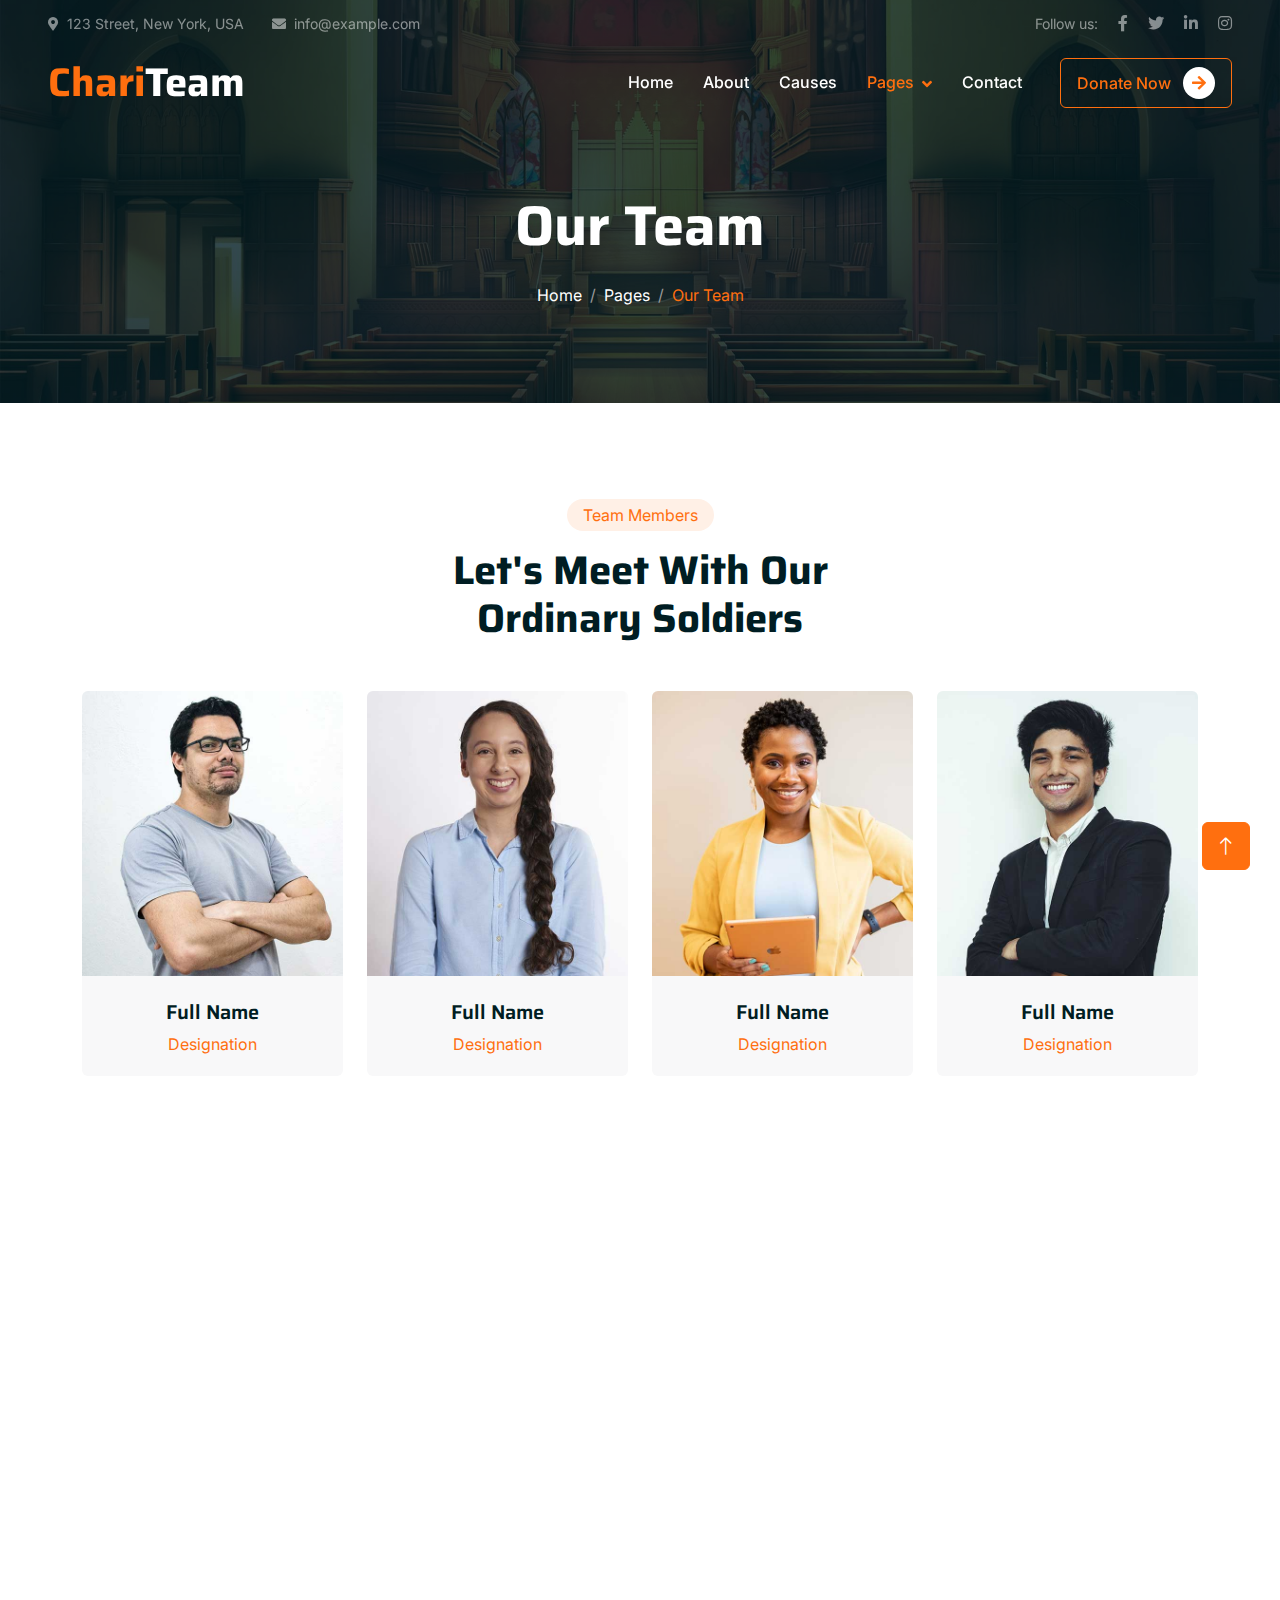
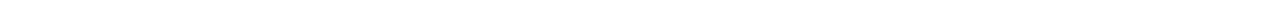
<file: team.html>
<!DOCTYPE html>
<html lang="en">

<head>
    <meta charset="utf-8">
    <title>ChariTeam - Free Nonprofit Website Template</title>
    <meta content="width=device-width, initial-scale=1.0" name="viewport">
    <meta content="" name="keywords">
    <meta content="" name="description">

    <!-- Favicon -->
    <link href="img/favicon.ico" rel="icon">

    <!-- Google Web Fonts -->
    <link rel="preconnect" href="https://fonts.googleapis.com">
    <link rel="preconnect" href="https://fonts.gstatic.com" crossorigin>
    <link href="https://fonts.googleapis.com/css2?family=Inter:wght@400;500;600&family=Saira:wght@500;600;700&display=swap" rel="stylesheet"> 

    <!-- Icon Font Stylesheet -->
    <link href="https://cdnjs.cloudflare.com/ajax/libs/font-awesome/5.10.0/css/all.min.css" rel="stylesheet">
    <link href="https://cdn.jsdelivr.net/npm/bootstrap-icons@1.4.1/font/bootstrap-icons.css" rel="stylesheet">

    <!-- Libraries Stylesheet -->
    <link href="lib/animate/animate.min.css" rel="stylesheet">
    <link href="lib/owlcarousel/assets/owl.carousel.min.css" rel="stylesheet">

    <!-- Customized Bootstrap Stylesheet -->
    <link href="css/bootstrap.min.css" rel="stylesheet">

    <!-- Template Stylesheet -->
    <link href="css/style.css" rel="stylesheet">
</head>

<body>
    <!-- Spinner Start -->
    <div id="spinner" class="show bg-white position-fixed translate-middle w-100 vh-100 top-50 start-50 d-flex align-items-center justify-content-center">
        <div class="spinner-grow text-primary" role="status"></div>
    </div>
    <!-- Spinner End -->


    <!-- Navbar Start -->
    <div class="container-fluid fixed-top px-0 wow fadeIn" data-wow-delay="0.1s">
        <div class="top-bar text-white-50 row gx-0 align-items-center d-none d-lg-flex">
            <div class="col-lg-6 px-5 text-start">
                <small><i class="fa fa-map-marker-alt me-2"></i>123 Street, New York, USA</small>
                <small class="ms-4"><i class="fa fa-envelope me-2"></i>info@example.com</small>
            </div>
            <div class="col-lg-6 px-5 text-end">
                <small>Follow us:</small>
                <a class="text-white-50 ms-3" href=""><i class="fab fa-facebook-f"></i></a>
                <a class="text-white-50 ms-3" href=""><i class="fab fa-twitter"></i></a>
                <a class="text-white-50 ms-3" href=""><i class="fab fa-linkedin-in"></i></a>
                <a class="text-white-50 ms-3" href=""><i class="fab fa-instagram"></i></a>
            </div>
        </div>

        <nav class="navbar navbar-expand-lg navbar-dark py-lg-0 px-lg-5 wow fadeIn" data-wow-delay="0.1s">
            <a href="index.html" class="navbar-brand ms-4 ms-lg-0">
                <h1 class="fw-bold text-primary m-0">Chari<span class="text-white">Team</span></h1>
            </a>
            <button type="button" class="navbar-toggler me-4" data-bs-toggle="collapse" data-bs-target="#navbarCollapse">
                <span class="navbar-toggler-icon"></span>
            </button>
            <div class="collapse navbar-collapse" id="navbarCollapse">
                <div class="navbar-nav ms-auto p-4 p-lg-0">
                    <a href="index.html" class="nav-item nav-link">Home</a>
                    <a href="about.html" class="nav-item nav-link">About</a>
                    <a href="causes.html" class="nav-item nav-link">Causes</a>
                    <div class="nav-item dropdown">
                        <a href="#" class="nav-link dropdown-toggle active" data-bs-toggle="dropdown">Pages</a>
                        <div class="dropdown-menu m-0">
                            <a href="service.html" class="dropdown-item">Service</a>
                            <a href="donate.html" class="dropdown-item">Donate</a>
                            <a href="team.html" class="dropdown-item active">Our Team</a>
                            <a href="testimonial.html" class="dropdown-item">Testimonial</a>
                            <a href="404.html" class="dropdown-item">404 Page</a>
                        </div>
                    </div>
                    <a href="contact.html" class="nav-item nav-link">Contact</a>
                </div>
                <div class="d-none d-lg-flex ms-2">
                    <a class="btn btn-outline-primary py-2 px-3" href="">
                        Donate Now
                        <div class="d-inline-flex btn-sm-square bg-white text-primary rounded-circle ms-2">
                            <i class="fa fa-arrow-right"></i>
                        </div>
                    </a>
                </div>
            </div>
        </nav>
    </div>
    <!-- Navbar End -->


    <!-- Page Header Start -->
    <div class="container-fluid page-header mb-5 wow fadeIn" data-wow-delay="0.1s">
        <div class="container text-center">
            <h1 class="display-4 text-white animated slideInDown mb-4">Our Team</h1>
            <nav aria-label="breadcrumb animated slideInDown">
                <ol class="breadcrumb justify-content-center mb-0">
                    <li class="breadcrumb-item"><a class="text-white" href="#">Home</a></li>
                    <li class="breadcrumb-item"><a class="text-white" href="#">Pages</a></li>
                    <li class="breadcrumb-item text-primary active" aria-current="page">Our Team</li>
                </ol>
            </nav>
        </div>
    </div>
    <!-- Page Header End -->


    <!-- Team Start -->
    <div class="container-xxl py-5">
        <div class="container">
            <div class="text-center mx-auto mb-5 wow fadeInUp" data-wow-delay="0.1s" style="max-width: 500px;">
                <div class="d-inline-block rounded-pill bg-secondary text-primary py-1 px-3 mb-3">Team Members</div>
                <h1 class="display-6 mb-5">Let's Meet With Our Ordinary Soldiers</h1>
            </div>
            <div class="row g-4">
                <div class="col-lg-3 col-md-6 wow fadeInUp" data-wow-delay="0.1s">
                    <div class="team-item position-relative rounded overflow-hidden">
                        <div class="overflow-hidden">
                            <img class="img-fluid" src="img/team-1.jpg" alt="">
                        </div>
                        <div class="team-text bg-light text-center p-4">
                            <h5>Full Name</h5>
                            <p class="text-primary">Designation</p>
                            <div class="team-social text-center">
                                <a class="btn btn-square" href=""><i class="fab fa-facebook-f"></i></a>
                                <a class="btn btn-square" href=""><i class="fab fa-twitter"></i></a>
                                <a class="btn btn-square" href=""><i class="fab fa-instagram"></i></a>
                            </div>
                        </div>
                    </div>
                </div>
                <div class="col-lg-3 col-md-6 wow fadeInUp" data-wow-delay="0.3s">
                    <div class="team-item position-relative rounded overflow-hidden">
                        <div class="overflow-hidden">
                            <img class="img-fluid" src="img/team-2.jpg" alt="">
                        </div>
                        <div class="team-text bg-light text-center p-4">
                            <h5>Full Name</h5>
                            <p class="text-primary">Designation</p>
                            <div class="team-social text-center">
                                <a class="btn btn-square" href=""><i class="fab fa-facebook-f"></i></a>
                                <a class="btn btn-square" href=""><i class="fab fa-twitter"></i></a>
                                <a class="btn btn-square" href=""><i class="fab fa-instagram"></i></a>
                            </div>
                        </div>
                    </div>
                </div>
                <div class="col-lg-3 col-md-6 wow fadeInUp" data-wow-delay="0.5s">
                    <div class="team-item position-relative rounded overflow-hidden">
                        <div class="overflow-hidden">
                            <img class="img-fluid" src="img/team-3.jpg" alt="">
                        </div>
                        <div class="team-text bg-light text-center p-4">
                            <h5>Full Name</h5>
                            <p class="text-primary">Designation</p>
                            <div class="team-social text-center">
                                <a class="btn btn-square" href=""><i class="fab fa-facebook-f"></i></a>
                                <a class="btn btn-square" href=""><i class="fab fa-twitter"></i></a>
                                <a class="btn btn-square" href=""><i class="fab fa-instagram"></i></a>
                            </div>
                        </div>
                    </div>
                </div>
                <div class="col-lg-3 col-md-6 wow fadeInUp" data-wow-delay="0.7s">
                    <div class="team-item position-relative rounded overflow-hidden">
                        <div class="overflow-hidden">
                            <img class="img-fluid" src="img/team-4.jpg" alt="">
                        </div>
                        <div class="team-text bg-light text-center p-4">
                            <h5>Full Name</h5>
                            <p class="text-primary">Designation</p>
                            <div class="team-social text-center">
                                <a class="btn btn-square" href=""><i class="fab fa-facebook-f"></i></a>
                                <a class="btn btn-square" href=""><i class="fab fa-twitter"></i></a>
                                <a class="btn btn-square" href=""><i class="fab fa-instagram"></i></a>
                            </div>
                        </div>
                    </div>
                </div>
            </div>
        </div>
    </div>
    <!-- Team End -->


    <!-- Footer Start -->
    <div class="container-fluid bg-dark text-white-50 footer mt-5 pt-5 wow fadeIn" data-wow-delay="0.1s">
        <div class="container py-5">
            <div class="row g-5">
                <div class="col-lg-3 col-md-6">
                    <h1 class="fw-bold text-primary mb-4">Chari<span class="text-white">Team</span></h1>
                    <p>Diam dolor diam ipsum sit. Aliqu diam amet diam et eos. Clita erat ipsum et lorem et sit, sed stet lorem sit clita</p>
                    <div class="d-flex pt-2">
                        <a class="btn btn-square me-1" href=""><i class="fab fa-twitter"></i></a>
                        <a class="btn btn-square me-1" href=""><i class="fab fa-facebook-f"></i></a>
                        <a class="btn btn-square me-1" href=""><i class="fab fa-youtube"></i></a>
                        <a class="btn btn-square me-0" href=""><i class="fab fa-linkedin-in"></i></a>
                    </div>
                </div>
                <div class="col-lg-3 col-md-6">
                    <h5 class="text-light mb-4">Address</h5>
                    <p><i class="fa fa-map-marker-alt me-3"></i>123 Street, New York, USA</p>
                    <p><i class="fa fa-phone-alt me-3"></i>+012 345 67890</p>
                    <p><i class="fa fa-envelope me-3"></i>info@example.com</p>
                </div>
                <div class="col-lg-3 col-md-6">
                    <h5 class="text-light mb-4">Quick Links</h5>
                    <a class="btn btn-link" href="">About Us</a>
                    <a class="btn btn-link" href="">Contact Us</a>
                    <a class="btn btn-link" href="">Our Services</a>
                    <a class="btn btn-link" href="">Terms & Condition</a>
                    <a class="btn btn-link" href="">Support</a>
                </div>
                <div class="col-lg-3 col-md-6">
                    <h5 class="text-light mb-4">Newsletter</h5>
                    <p>Dolor amet sit justo amet elitr clita ipsum elitr est.</p>
                    <div class="position-relative mx-auto" style="max-width: 400px;">
                        <input class="form-control bg-transparent w-100 py-3 ps-4 pe-5" type="text" placeholder="Your email">
                        <button type="button" class="btn btn-primary py-2 position-absolute top-0 end-0 mt-2 me-2">SignUp</button>
                    </div>
                </div>
            </div>
        </div>
        <div class="container-fluid copyright">
            <div class="container">
                <div class="row">
                    <div class="col-md-6 text-center text-md-start mb-3 mb-md-0">
                        &copy; <a href="#">Your Site Name</a>, All Right Reserved.
                    </div>
                    <div class="col-md-6 text-center text-md-end">
                        <!--/*** This template is free as long as you keep the footer author’s credit link/attribution link/backlink. If you'd like to use the template without the footer author’s credit link/attribution link/backlink, you can purchase the Credit Removal License from "https://htmlcodex.com/credit-removal". Thank you for your support. ***/-->
                        Designed By <a href="https://htmlcodex.com">HTML Codex</a>
                    </div>
                </div>
            </div>
        </div>
    </div>
    <!-- Footer End -->


    <!-- Back to Top -->
    <a href="#" class="btn btn-lg btn-primary btn-lg-square back-to-top"><i class="bi bi-arrow-up"></i></a>


    <!-- JavaScript Libraries -->
    <script src="https://code.jquery.com/jquery-3.4.1.min.js"></script>
    <script src="https://cdn.jsdelivr.net/npm/bootstrap@5.0.0/dist/js/bootstrap.bundle.min.js"></script>
    <script src="lib/wow/wow.min.js"></script>
    <script src="lib/easing/easing.min.js"></script>
    <script src="lib/waypoints/waypoints.min.js"></script>
    <script src="lib/owlcarousel/owl.carousel.min.js"></script>
    <script src="lib/parallax/parallax.min.js"></script>

    <!-- Template Javascript -->
    <script src="js/main.js"></script>
</body>

</html>
</file>
<file: css/style.css>
/********** Template CSS **********/
:root {
  --primary: #ff6f0f;
  --secondary: #fff0e6;
  --light: #f8f8f9;
  --dark: #001d23;
}

.back-to-top {
  position: fixed;
  display: none;
  right: 30px;
  bottom: 30px;
  z-index: 99;
}

/*** Spinner ***/
#spinner {
  opacity: 0;
  visibility: hidden;
  transition: opacity 0.5s ease-out, visibility 0s linear 0.5s;
  z-index: 99999;
}

#spinner.show {
  transition: opacity 0.5s ease-out, visibility 0s linear 0s;
  visibility: visible;
  opacity: 1;
}

/*** Button ***/
.btn {
  font-weight: 500;
  transition: 0.5s;
}

.btn.btn-primary,
.btn.btn-outline-primary:hover {
  color: #ffffff;
}

.btn.btn-primary:hover {
  color: var(--primary);
  background: transparent;
}

.btn-square {
  width: 38px;
  height: 38px;
}

.btn-sm-square {
  width: 32px;
  height: 32px;
}

.btn-lg-square {
  width: 48px;
  height: 48px;
}

.btn-square,
.btn-sm-square,
.btn-lg-square {
  padding: 0;
  display: flex;
  align-items: center;
  justify-content: center;
  font-weight: normal;
}

/*** Navbar ***/
.fixed-top {
  transition: 0.5s;
}

.top-bar {
  height: 45px;
  /* border-bottom: 1px solid rgba(255, 255, 255, .07); */
}

.navbar .dropdown-toggle::after {
  border: none;
  content: "\f107";
  font-family: "Font Awesome 5 Free";
  font-weight: 900;
  vertical-align: middle;
  margin-left: 8px;
}

.navbar .navbar-nav .nav-link {
  margin-right: 30px;
  padding: 25px 0;
  color: #ffffff;
  font-weight: 500;
  outline: none;
}

.navbar .navbar-nav .nav-link:hover,
.navbar .navbar-nav .nav-link.active {
  color: var(--primary);
}

@media (max-width: 991.98px) {
  .navbar .navbar-nav {
    margin-top: 10px;
    border-top: 1px solid rgba(0, 0, 0, 0.07);
    background: var(--dark);
  }

  .navbar .navbar-nav .nav-link {
    padding: 10px 0;
  }
}

@media (min-width: 992px) {
  .navbar .nav-item .dropdown-menu {
    display: block;
    visibility: hidden;
    top: 100%;
    transform: rotateX(-75deg);
    transform-origin: 0% 0%;
    transition: 0.5s;
    opacity: 0;
  }

  .navbar .nav-item:hover .dropdown-menu {
    transform: rotateX(0deg);
    visibility: visible;
    transition: 0.5s;
    opacity: 1;
  }
}

/*** Header ***/
.carousel-caption {
  top: 0;
  left: 0;
  right: 0;
  bottom: 0;
  display: flex;
  align-items: center;
  justify-content: center;
  text-align: center;
  background: rgba(0, 29, 35, 0.8);
  z-index: 1;
}

.carousel-control-prev,
.carousel-control-next {
  width: 15%;
}

.carousel-control-prev-icon,
.carousel-control-next-icon {
  width: 3rem;
  height: 3rem;
  background-color: var(--dark);
  border: 12px solid var(--dark);
  border-radius: 3rem;
}

@media (max-width: 768px) {
  #header-carousel .carousel-item {
    position: relative;
    min-height: 450px;
  }

  #header-carousel .carousel-item img {
    position: absolute;
    width: 100%;
    height: 100%;
    object-fit: cover;
  }
}

.page-header {
  padding-top: 12rem;
  padding-bottom: 6rem;
  background: linear-gradient(rgba(0, 29, 35, 0.8), rgba(0, 29, 35, 0.8)),
    url(../img/carousel-1.jpg) center center no-repeat;
  background-size: cover;
}

.page-header .breadcrumb-item + .breadcrumb-item::before {
  color: #999999;
}

/*** Causes ***/
.causes-item .progress {
  height: 5px;
  border-radius: 0;
  overflow: visible;
}

.causes-item .progress .progress-bar {
  position: relative;
  overflow: visible;
  width: 0px;
  border-radius: 0;
  transition: 5s;
}

.causes-item .progress .progress-bar span {
  position: absolute;
  top: -7px;
  right: 0;
  width: 40px;
  height: 19px;
  display: flex;
  align-items: center;
  justify-content: center;
  font-size: 12px;
  background: var(--primary);
  color: #ffffff;
}

.causes-item .causes-overlay {
  position: absolute;
  width: 100%;
  height: 0;
  top: 0;
  left: 0;
  display: flex;
  align-items: center;
  justify-content: center;
  background: rgba(0, 0, 0, 0.5);
  overflow: hidden;
  opacity: 0;
  transition: 0.5s;
}

.causes-item:hover .causes-overlay {
  height: 100%;
  opacity: 1;
}

/*** Service ***/
.service-item {
  box-shadow: 0 0 45px rgba(0, 0, 0, 0.06);
}

/*** Donate ***/
.donate {
  background: rgba(0, 29, 35, 0.8);
}

.btn-group .btn-light:hover,
.btn-group input[type="radio"]:checked + label {
  color: var(--primary);
  border-color: var(--primary);
}

/*** Team ***/
.team-item img {
  position: relative;
  top: 0;
  transition: 0.5s;
}

.team-item:hover img {
  top: -30px;
}

.team-item .team-text {
  position: relative;
  height: 100px;
  transition: 0.5s;
}

.team-item:hover .team-text {
  margin-top: -60px;
  height: 160px;
}

.team-item .team-text .team-social {
  opacity: 0;
  transition: 0.5s;
}

.team-item:hover .team-text .team-social {
  opacity: 1;
}

.team-item .team-social .btn {
  display: inline-flex;
  color: var(--primary);
  background: #ffffff;
  border-radius: 40px;
}

.team-item .team-social .btn:hover {
  color: #ffffff;
  background: var(--primary);
}

/*** Testimonial ***/
.testimonial-carousel::before {
  position: absolute;
  content: "";
  top: 0;
  left: 0;
  height: 100%;
  width: 0;
  background: linear-gradient(
    to right,
    rgba(255, 255, 255, 1) 0%,
    rgba(255, 255, 255, 0) 100%
  );
  z-index: 1;
}

.testimonial-carousel::after {
  position: absolute;
  content: "";
  top: 0;
  right: 0;
  height: 100%;
  width: 0;
  background: linear-gradient(
    to left,
    rgba(255, 255, 255, 1) 0%,
    rgba(255, 255, 255, 0) 100%
  );
  z-index: 1;
}

@media (min-width: 768px) {
  .testimonial-carousel::before,
  .testimonial-carousel::after {
    width: 200px;
  }
}

@media (min-width: 992px) {
  .testimonial-carousel::before,
  .testimonial-carousel::after {
    width: 300px;
  }
}

.testimonial-carousel .owl-item .testimonial-text {
  background: var(--light);
  transform: scale(0.8);
  transition: 0.5s;
}

.testimonial-carousel .owl-item.center .testimonial-text {
  background: var(--primary);
  transform: scale(1);
}

.testimonial-carousel .owl-item .testimonial-text *,
.testimonial-carousel .owl-item .testimonial-item img {
  transition: 0.5s;
}

.testimonial-carousel .owl-item.center .testimonial-text * {
  color: var(--light) !important;
}

.testimonial-carousel .owl-item.center .testimonial-item img {
  background: var(--primary) !important;
}

.testimonial-carousel .owl-nav {
  position: absolute;
  width: 350px;
  top: 15px;
  left: 50%;
  transform: translateX(-50%);
  display: flex;
  justify-content: space-between;
  opacity: 0;
  transition: 0.5s;
  z-index: 1;
}

.testimonial-carousel:hover .owl-nav {
  width: 300px;
  opacity: 1;
}

.testimonial-carousel .owl-nav .owl-prev,
.testimonial-carousel .owl-nav .owl-next {
  position: relative;
  color: var(--primary);
  font-size: 45px;
  transition: 0.5s;
}

.testimonial-carousel .owl-nav .owl-prev:hover,
.testimonial-carousel .owl-nav .owl-next:hover {
  color: var(--dark);
}

/*** Footer ***/
.foot-link {
  /* display: block; */
  margin-bottom: 5px;
  padding: 0;
  text-align: left;
  color: rgba(255, 255, 255, 0.5) !important;
  font-weight: normal;
  text-transform: capitalize;
  transition: 0.3s;
}
.foot-link-mail {
  margin-bottom: 5px;
  padding: 0;
  text-align: left;
  color: rgba(255, 255, 255, 0.5) !important;
  font-weight: normal;
  text-transform: capitalize;
  transition: 0.3s;
}
.foot-link-mail:hover {
  color: white !important;
}
.foot-link:hover {
  color: var(--light);
  letter-spacing: 0.3px;
  box-shadow: none;
}
.footer .btn.btn-link {
  display: block;
  margin-bottom: 5px;
  padding: 0;
  text-align: left;
  color: rgba(255, 255, 255, 0.5);
  font-weight: normal;
  text-transform: capitalize;
  transition: 0.3s;
}

.footer .btn.btn-link::before {
  position: relative;
  content: "\f105";
  font-family: "Font Awesome 5 Free";
  font-weight: 900;
  color: rgba(255, 255, 255, 0.5);
  margin-right: 10px;
}

.footer .btn.btn-link:hover {
  color: var(--light);
  letter-spacing: 1px;
  box-shadow: none;
}

.footer .btn.btn-square {
  color: rgba(255, 255, 255, 0.5);
  border: 1px solid rgba(255, 255, 255, 0.5);
}

.footer .btn.btn-square:hover {
  color: var(--secondary);
  border-color: var(--light);
}

.footer .copyright {
  padding: 25px 0;
  font-size: 15px;
  border-top: 1px solid rgba(256, 256, 256, 0.1);
}

.footer .copyright a {
  color: var(--secondary);
}

.footer .copyright a:hover {
  color: var(--primary);
}
#securitypage {
  font-size: 19px;
  font-family: math;
  font-weight: 500;
  color: black;
  line-height: 31px;
  margin: 30px;
}
</file>
